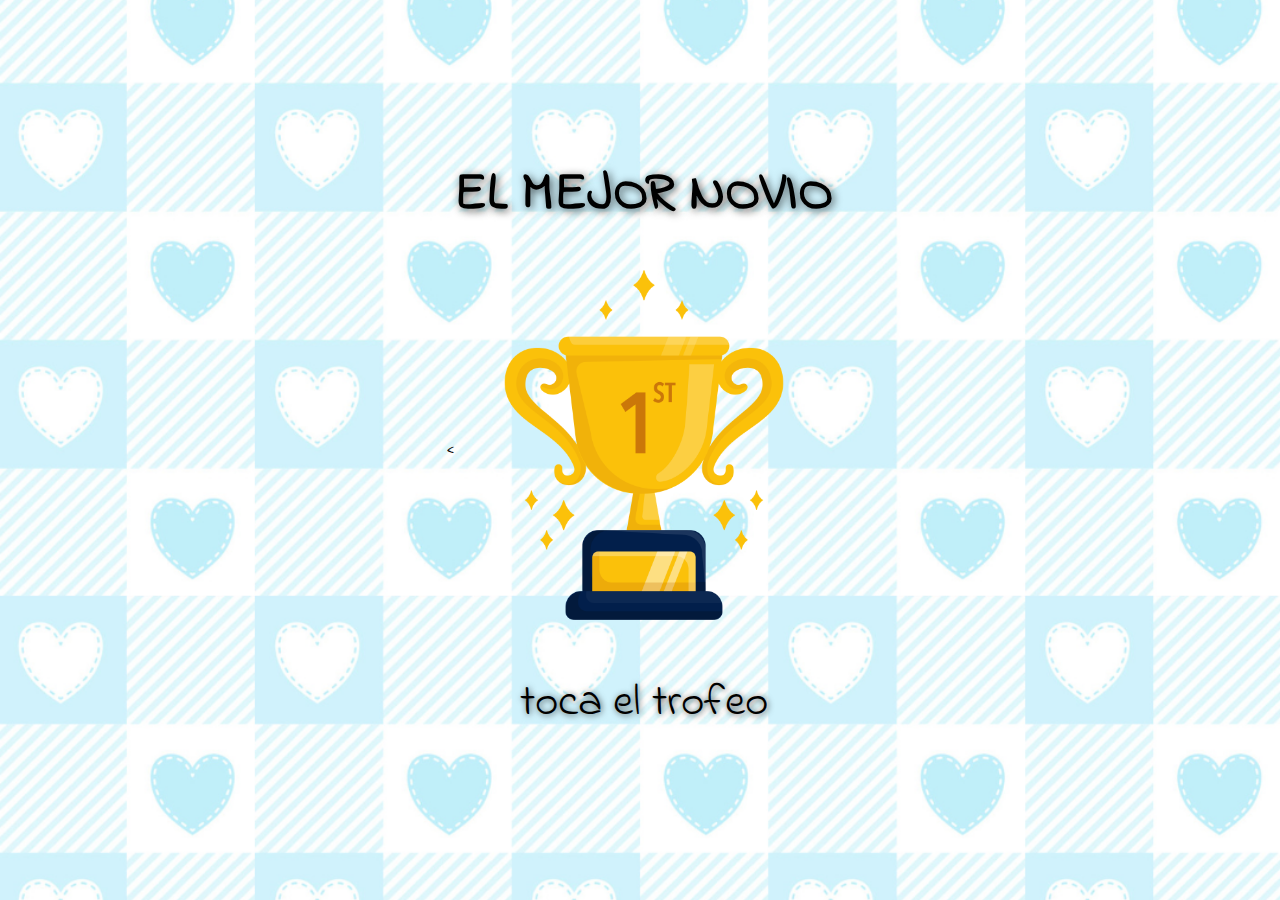
<file: index.html>
<<!DOCTYPE html>
<html lang="es">
<head>
    <meta charset="UTF-8">
    <meta name="viewport" content="width=device-width, initial-scale=1.0">
    <link href="https://fonts.googleapis.com/css?family=Indie+Flower" rel="stylesheet">
    <title>Para el Mejor Novio de Javierita
    </title>
    <link rel="stylesheet" href="style.css">
</head>
<body class="pagina1">

    <div class="container">
        <h1 class="anim-titulo">EL MEJOR NOVIO</h1>
        <a href="pagina2.html">
            <img src="trofeo.png" alt="Trofeo" class="anim-interactivo">
        </a>
        <p class="anim-subtitulo">toca el trofeo</p>
    </div>
<script src="script.js"></script>
</body>
</html>
</file>
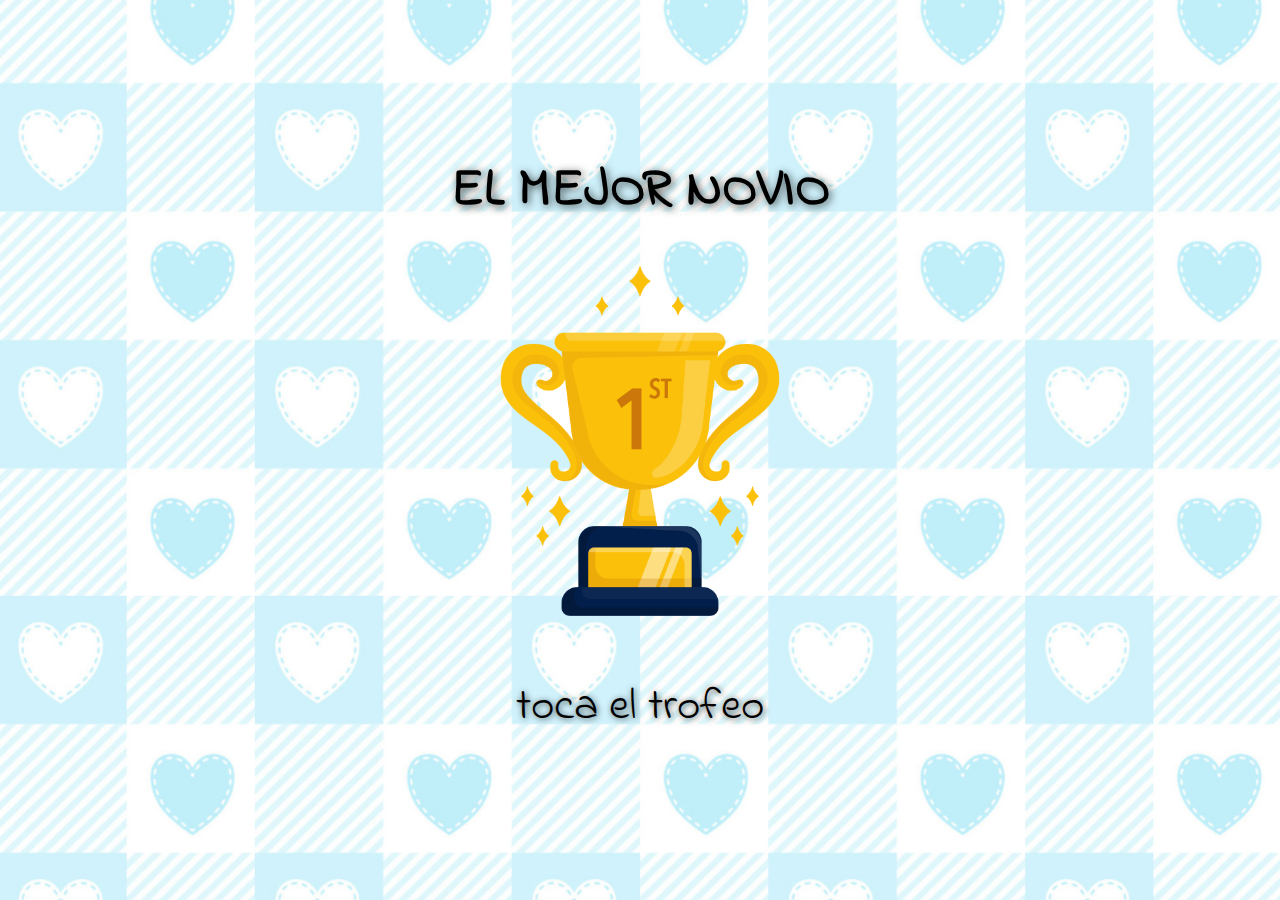
<file: pagina2.html>
<!DOCTYPE html>
<html lang="es">
<head>
    <meta charset="UTF-8">
    <meta name="viewport" content="width=device-width, initial-scale=1.0">
    <link href="https://fonts.googleapis.com/css?family=Indie+Flower" rel="stylesheet">
    <title>Para el Mejor Novio de Javierita
    </title>
    <link rel="stylesheet" href="style.css">
</head>
<body class="pagina1">

    <div class="container">
        <h1 class="anim-titulo">EL MEJOR NOVIO</h1>
        <a href="pagina2.html">
            <img src="trofeo.png" alt="Trofeo" class="anim-interactivo">
        </a>
        <p class="anim-subtitulo">toca el trofeo</p>
    </div>
<script src="script.js"></script>
</body>
</html>
</file>
<file: style.css>
/* Estilos generales y de fondos */
html, body {
    margin: 0;
    padding: 0;
    height: 100%;
    font-family: "Indie Flower";
    color: black;
    text-align: center;
    overflow: hidden; /* Evita barras de scroll */
}

body {
    background-size: cover;
    background-position: center;
    background-repeat: no-repeat;
    display: flex;
    justify-content: center;
    align-items: center;
}

/* Fondos específicos para cada página */
.pagina1 {
    background-image: url('fondo.png');
}


/* Contenedor principal */
.container {
    display: flex;
    flex-direction: column;
    align-items: center;
    justify-content: center;
}

/* Estilos de texto */
h1 {
    font-size: 3em;
    text-shadow: 2px 2px 8px rgba(0, 0, 0, 0.7);
}

p {
    font-size: 1.5em;
    margin-top: 10px;
    text-shadow: 1px 1px 6px rgba(0, 0, 0, 0.7);
}

/* Estilos de imágenes interactivas */
.anim-interactivo {
    width: 350px; /* Ajusta el tamaño según tu imagen */
    cursor: pointer;
    transition: transform 0.3s ease;
}

.anim-interactivo:hover {
    transform: scale(1.1); /* Agranda la imagen al pasar el mouse */
}

/* --- ANIMACIONES --- */
@keyframes fadeInUp {
    from {
        opacity: 0;
        transform: translateY(30px);
    }
    to {
        opacity: 1;
        transform: translateY(0);
    }
}

@keyframes pulse {
    0% {
        transform: scale(1);
    }
    50% {
        transform: scale(1.05);
    }
    100% {
        transform: scale(1);
    }
}

.anim-titulo {
    animation: fadeInUp 1.5s ease-out;
    font-size: 54px;
}

.anim-subtitulo {
    animation: fadeInUp 1.5s ease-out 0.5s;
    animation-fill-mode: backwards;
    font-size: 45px;
    margin-top: 50px;
}

.anim-interactivo {
    animation: fadeInUp 1.5s ease-out 1s, pulse 2.5s infinite 1.5s;
    animation-fill-mode: backwards;
}

/* --- CARTA EMERGENTE --- */
#contenedorCarta {
    position: fixed;
    top: 0;
    left: 0;
    width: 100%;
    height: 100%;
    background-color: rgba(0, 0, 0, 0.6);
    display: flex;
    justify-content: center;
    align-items: center;
    opacity: 0;
    transition: opacity 0.5s ease;
}

/* Quita la clase 'hidden' para mostrar la carta */
#contenedorCarta:not(.hidden) {
    opacity: 1;
}

.carta {
    max-width: 80%;
    max-height: 80%;
    transform: scale(0.5);
    transition: transform 0.5s cubic-bezier(0.18, 0.89, 0.32, 1.28); /* Efecto de rebote */
}

#contenedorCarta:not(.hidden) .carta {
    transform: scale(1);
}

.hidden {
    display: none;
}
</file>
